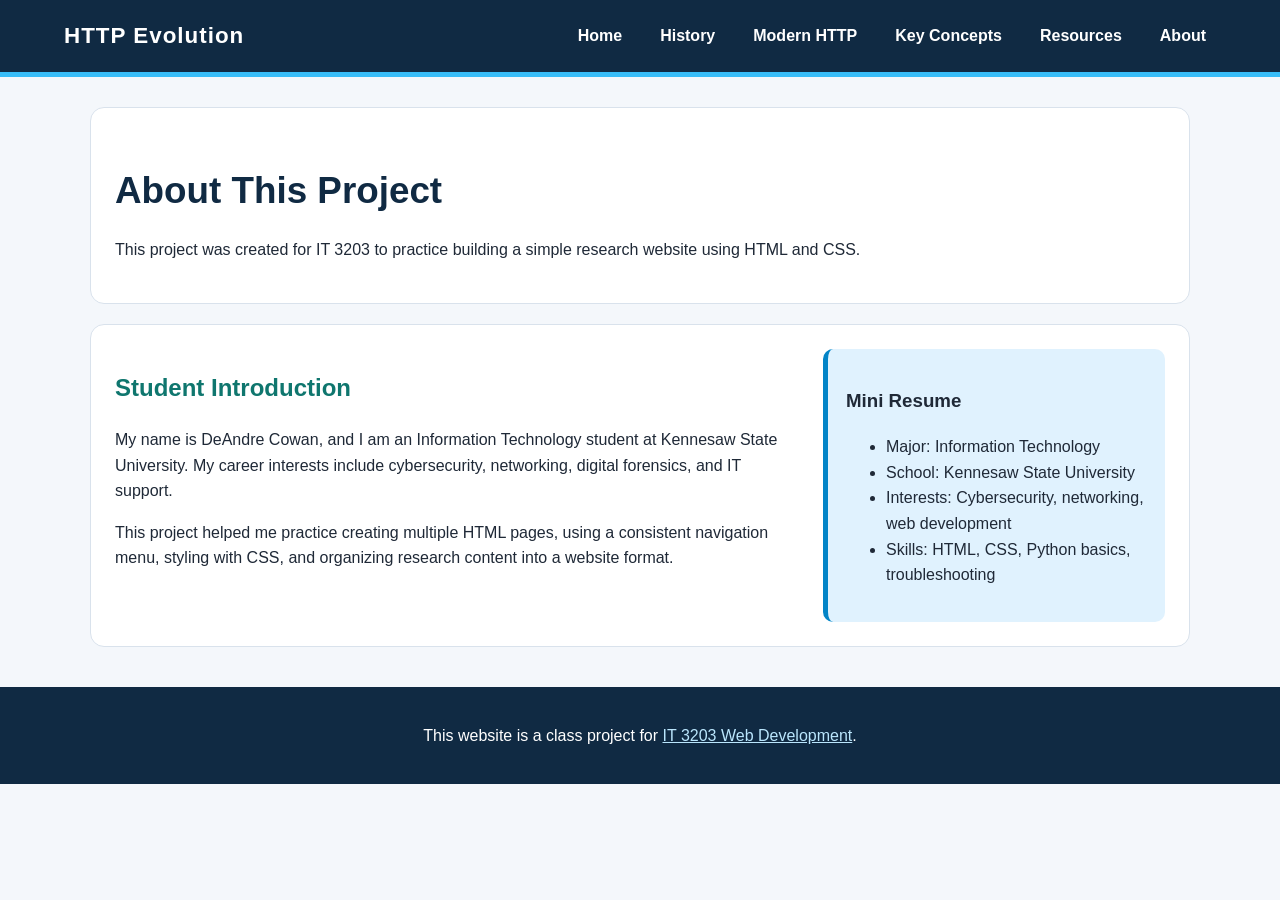
<file: about.html>
<!DOCTYPE html>
<html lang="en">
<head>
    <meta charset="UTF-8">
    <meta name="viewport" content="width=device-width, initial-scale=1.0">
    <title>HTTP Evolution Project | About</title>
    <link rel="stylesheet" href="style.css">
</head>
<body>
    <header class="site-header">
        <div class="logo">HTTP Evolution</div>
        <nav>
            <ul class="nav-menu">
                <li><a href="index.html">Home</a></li>
                <li><a href="history.html">History</a></li>
                <li><a href="modern-http.html">Modern HTTP</a></li>
                <li><a href="key-concepts.html">Key Concepts</a></li>
                <li><a href="resources.html">Resources</a></li>
                <li><a href="about.html">About</a></li>
            </ul>
        </nav>
    </header>

    <main>
        <section class="page-title">
            <h1>About This Project</h1>
            <p>This project was created for IT 3203 to practice building a simple research website using HTML and CSS.</p>
        </section>

        <section class="content-section two-column">
            <div>
                <h2>Student Introduction</h2>
                <p>My name is DeAndre Cowan, and I am an Information Technology student at Kennesaw State University. My career interests include cybersecurity, networking, digital forensics, and IT support.</p>
                <p>This project helped me practice creating multiple HTML pages, using a consistent navigation menu, styling with CSS, and organizing research content into a website format.</p>
            </div>
            <div class="highlight-box">
                <h3>Mini Resume</h3>
                <ul>
                    <li>Major: Information Technology</li>
                    <li>School: Kennesaw State University</li>
                    <li>Interests: Cybersecurity, networking, web development</li>
                    <li>Skills: HTML, CSS, Python basics, troubleshooting</li>
                </ul>
            </div>
        </section>
    </main>

    <footer>
        <p>This website is a class project for <a href="https://ksuweb.github.io/IT3203/" target="_blank">IT 3203 Web Development</a>.</p>
    </footer>
</body>
</html>
</file>
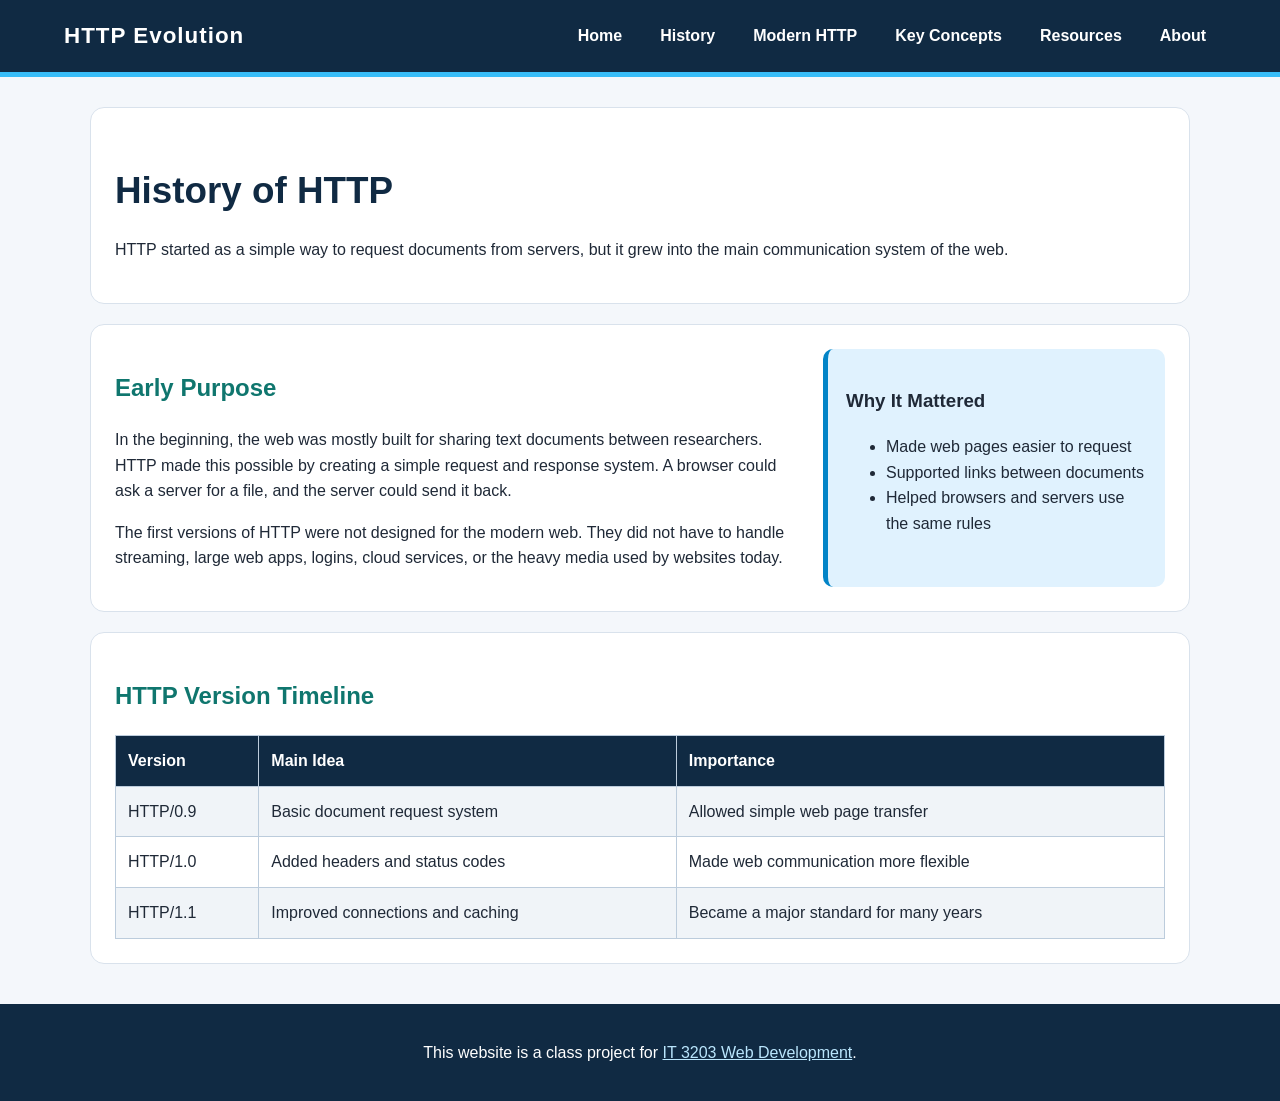
<file: history.html>
<!DOCTYPE html>
<html lang="en">
<head>
    <meta charset="UTF-8">
    <meta name="viewport" content="width=device-width, initial-scale=1.0">
    <title>HTTP Evolution Project | History</title>
    <link rel="stylesheet" href="style.css">
</head>
<body>
    <header class="site-header">
        <div class="logo">HTTP Evolution</div>
        <nav>
            <ul class="nav-menu">
                <li><a href="index.html">Home</a></li>
                <li><a href="history.html">History</a></li>
                <li><a href="modern-http.html">Modern HTTP</a></li>
                <li><a href="key-concepts.html">Key Concepts</a></li>
                <li><a href="resources.html">Resources</a></li>
                <li><a href="about.html">About</a></li>
            </ul>
        </nav>
    </header>

    <main>
        <section class="page-title">
            <h1>History of HTTP</h1>
            <p>HTTP started as a simple way to request documents from servers, but it grew into the main communication system of the web.</p>
        </section>

        <section class="content-section two-column">
            <div>
                <h2>Early Purpose</h2>
                <p>In the beginning, the web was mostly built for sharing text documents between researchers. HTTP made this possible by creating a simple request and response system. A browser could ask a server for a file, and the server could send it back.</p>
                <p>The first versions of HTTP were not designed for the modern web. They did not have to handle streaming, large web apps, logins, cloud services, or the heavy media used by websites today.</p>
            </div>
            <div class="highlight-box">
                <h3>Why It Mattered</h3>
                <ul>
                    <li>Made web pages easier to request</li>
                    <li>Supported links between documents</li>
                    <li>Helped browsers and servers use the same rules</li>
                </ul>
            </div>
        </section>

        <section class="content-section">
            <h2>HTTP Version Timeline</h2>
            <table>
                <tr>
                    <th>Version</th>
                    <th>Main Idea</th>
                    <th>Importance</th>
                </tr>
                <tr>
                    <td>HTTP/0.9</td>
                    <td>Basic document request system</td>
                    <td>Allowed simple web page transfer</td>
                </tr>
                <tr>
                    <td>HTTP/1.0</td>
                    <td>Added headers and status codes</td>
                    <td>Made web communication more flexible</td>
                </tr>
                <tr>
                    <td>HTTP/1.1</td>
                    <td>Improved connections and caching</td>
                    <td>Became a major standard for many years</td>
                </tr>
            </table>
        </section>
    </main>

    <footer>
        <p>This website is a class project for <a href="https://ksuweb.github.io/IT3203/" target="_blank">IT 3203 Web Development</a>.</p>
    </footer>
</body>
</html>
</file>
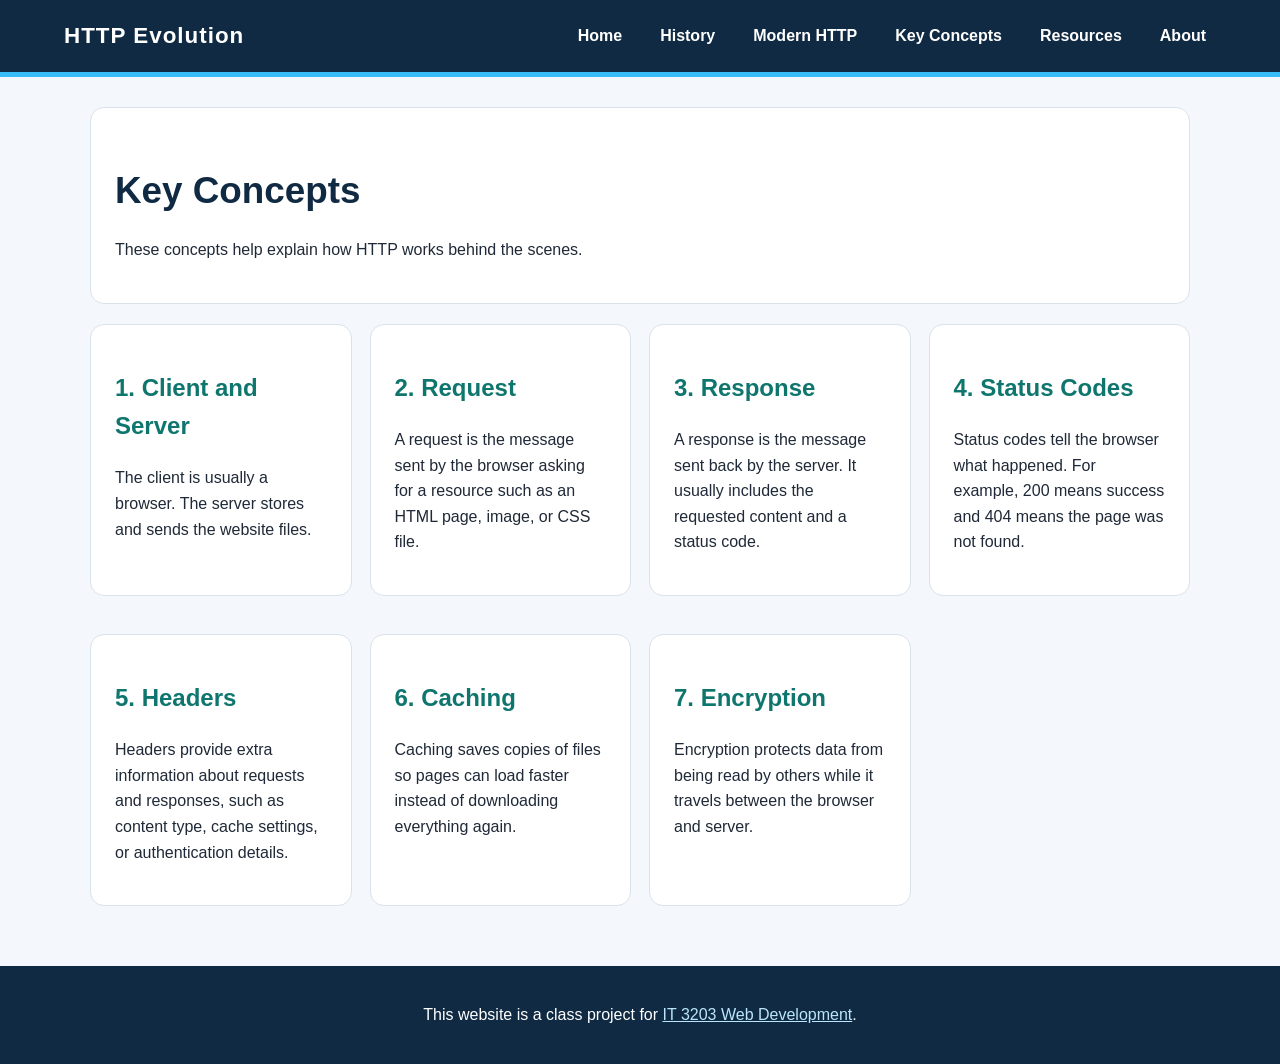
<file: key-concepts.html>
<!DOCTYPE html>
<html lang="en">
<head>
    <meta charset="UTF-8">
    <meta name="viewport" content="width=device-width, initial-scale=1.0">
    <title>HTTP Evolution Project | Key Concepts</title>
    <link rel="stylesheet" href="style.css">
</head>
<body>
    <header class="site-header">
        <div class="logo">HTTP Evolution</div>
        <nav>
            <ul class="nav-menu">
                <li><a href="index.html">Home</a></li>
                <li><a href="history.html">History</a></li>
                <li><a href="modern-http.html">Modern HTTP</a></li>
                <li><a href="key-concepts.html">Key Concepts</a></li>
                <li><a href="resources.html">Resources</a></li>
                <li><a href="about.html">About</a></li>
            </ul>
        </nav>
    </header>

    <main>
        <section class="page-title">
            <h1>Key Concepts</h1>
            <p>These concepts help explain how HTTP works behind the scenes.</p>
        </section>

        <section class="concept-list">
            <article>
                <h2>1. Client and Server</h2>
                <p>The client is usually a browser. The server stores and sends the website files.</p>
            </article>
            <article>
                <h2>2. Request</h2>
                <p>A request is the message sent by the browser asking for a resource such as an HTML page, image, or CSS file.</p>
            </article>
            <article>
                <h2>3. Response</h2>
                <p>A response is the message sent back by the server. It usually includes the requested content and a status code.</p>
            </article>
            <article>
                <h2>4. Status Codes</h2>
                <p>Status codes tell the browser what happened. For example, 200 means success and 404 means the page was not found.</p>
            </article>
            <article>
                <h2>5. Headers</h2>
                <p>Headers provide extra information about requests and responses, such as content type, cache settings, or authentication details.</p>
            </article>
            <article>
                <h2>6. Caching</h2>
                <p>Caching saves copies of files so pages can load faster instead of downloading everything again.</p>
            </article>
            <article>
                <h2>7. Encryption</h2>
                <p>Encryption protects data from being read by others while it travels between the browser and server.</p>
            </article>
        </section>
    </main>

    <footer>
        <p>This website is a class project for <a href="https://ksuweb.github.io/IT3203/" target="_blank">IT 3203 Web Development</a>.</p>
    </footer>
</body>
</html>
</file>
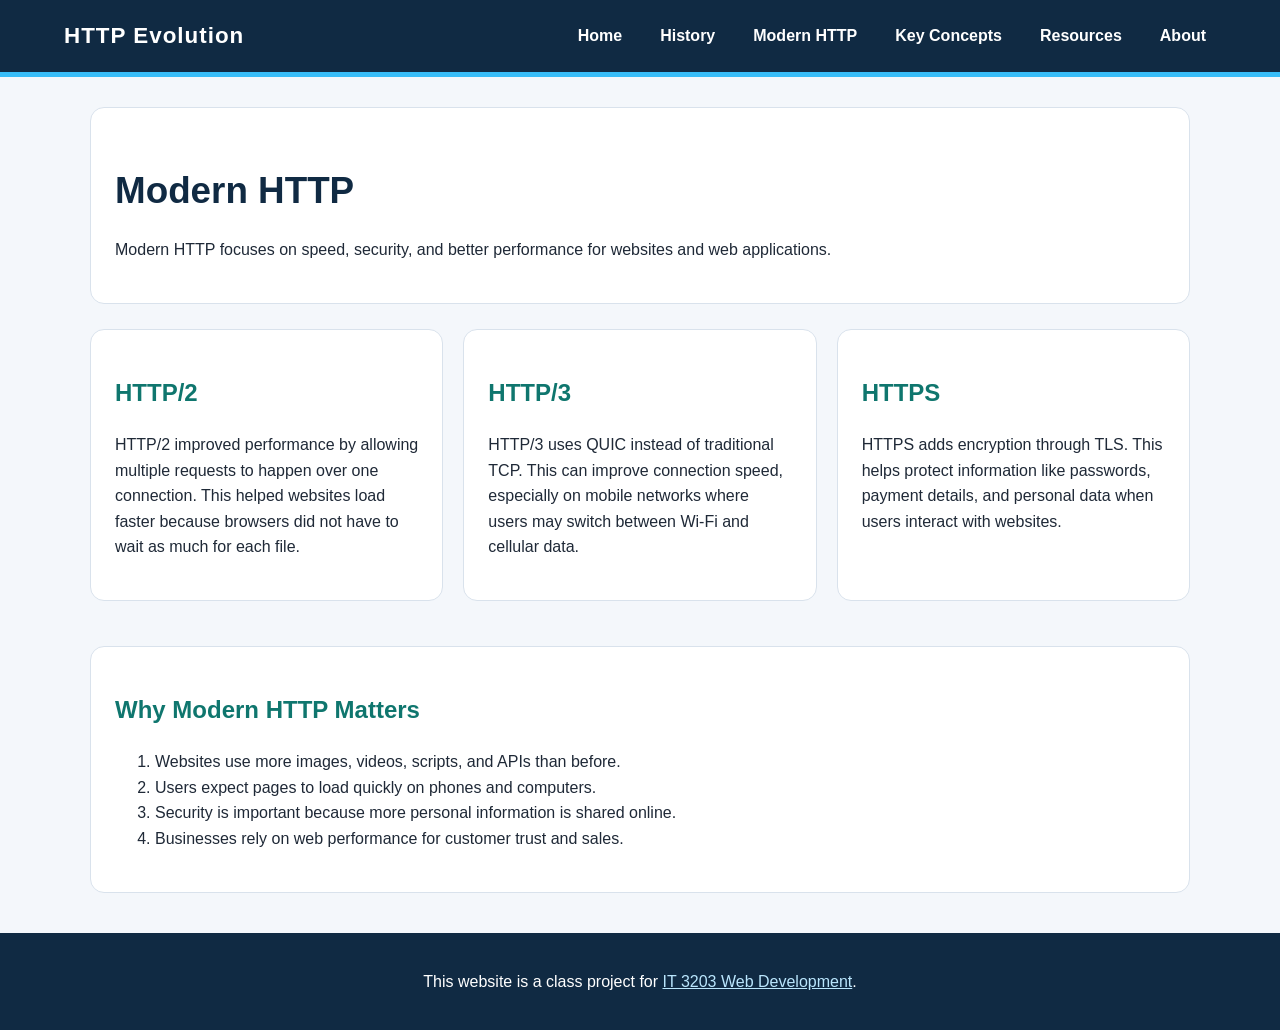
<file: modern-http.html>
<!DOCTYPE html>
<html lang="en">
<head>
    <meta charset="UTF-8">
    <meta name="viewport" content="width=device-width, initial-scale=1.0">
    <title>HTTP Evolution Project | Modern HTTP</title>
    <link rel="stylesheet" href="style.css">
</head>
<body>
    <header class="site-header">
        <div class="logo">HTTP Evolution</div>
        <nav>
            <ul class="nav-menu">
                <li><a href="index.html">Home</a></li>
                <li><a href="history.html">History</a></li>
                <li><a href="modern-http.html">Modern HTTP</a></li>
                <li><a href="key-concepts.html">Key Concepts</a></li>
                <li><a href="resources.html">Resources</a></li>
                <li><a href="about.html">About</a></li>
            </ul>
        </nav>
    </header>

    <main>
        <section class="page-title">
            <h1>Modern HTTP</h1>
            <p>Modern HTTP focuses on speed, security, and better performance for websites and web applications.</p>
        </section>

        <section class="card-grid">
            <article class="card">
                <h2>HTTP/2</h2>
                <p>HTTP/2 improved performance by allowing multiple requests to happen over one connection. This helped websites load faster because browsers did not have to wait as much for each file.</p>
            </article>
            <article class="card">
                <h2>HTTP/3</h2>
                <p>HTTP/3 uses QUIC instead of traditional TCP. This can improve connection speed, especially on mobile networks where users may switch between Wi-Fi and cellular data.</p>
            </article>
            <article class="card">
                <h2>HTTPS</h2>
                <p>HTTPS adds encryption through TLS. This helps protect information like passwords, payment details, and personal data when users interact with websites.</p>
            </article>
        </section>

        <section class="content-section">
            <h2>Why Modern HTTP Matters</h2>
            <ol>
                <li>Websites use more images, videos, scripts, and APIs than before.</li>
                <li>Users expect pages to load quickly on phones and computers.</li>
                <li>Security is important because more personal information is shared online.</li>
                <li>Businesses rely on web performance for customer trust and sales.</li>
            </ol>
        </section>
    </main>

    <footer>
        <p>This website is a class project for <a href="https://ksuweb.github.io/IT3203/" target="_blank">IT 3203 Web Development</a>.</p>
    </footer>
</body>
</html>
</file>
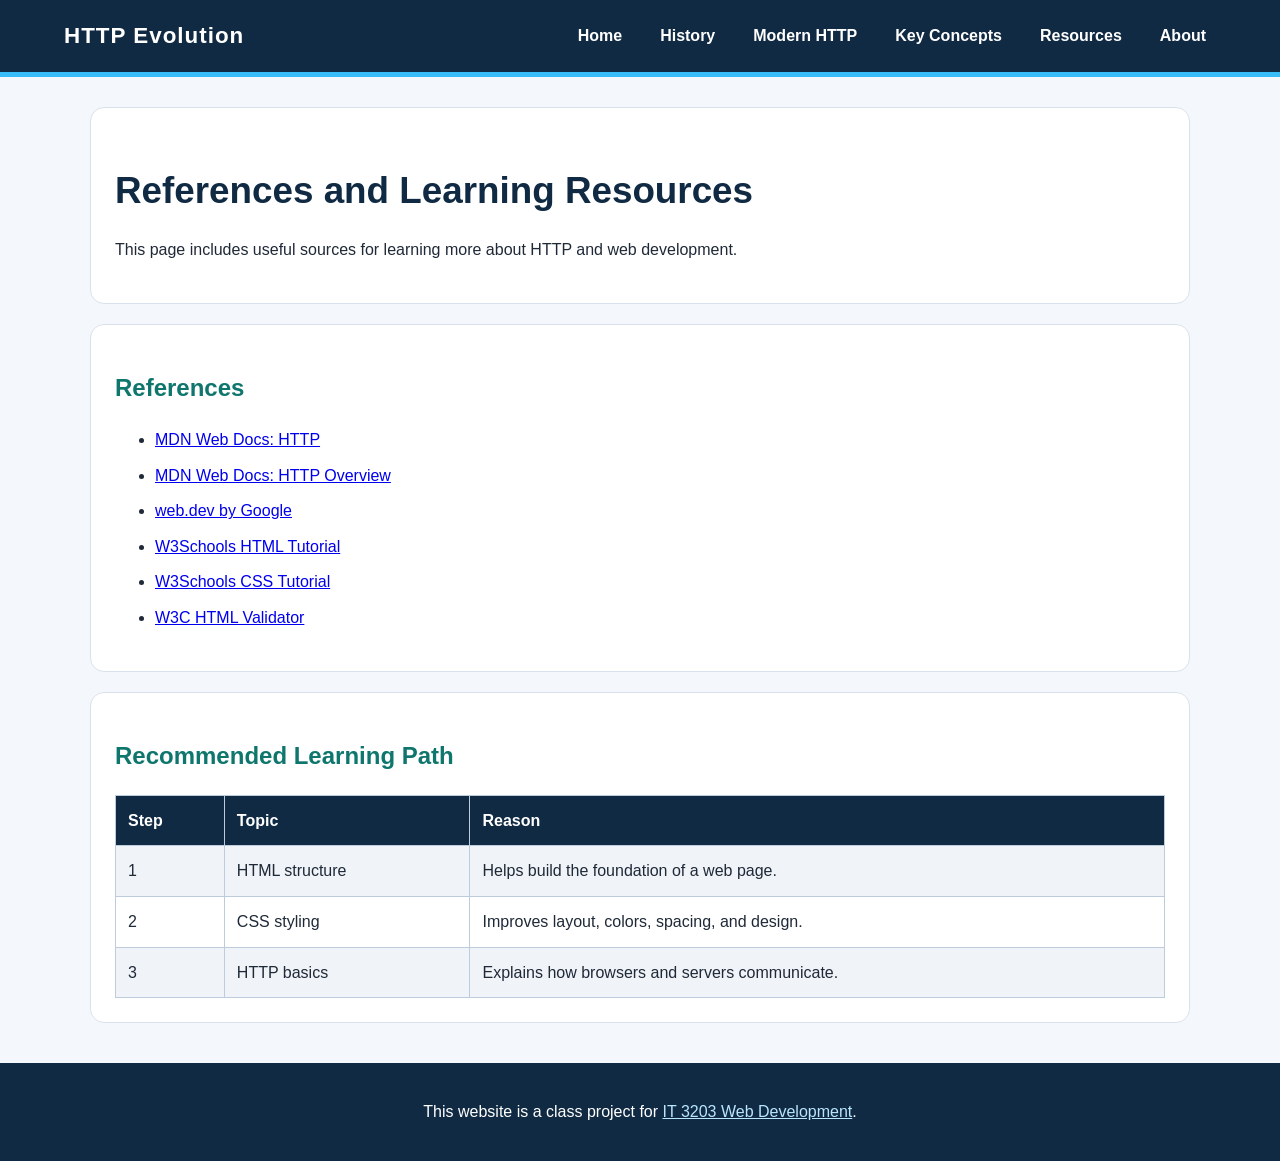
<file: resources.html>
<!DOCTYPE html>
<html lang="en">
<head>
    <meta charset="UTF-8">
    <meta name="viewport" content="width=device-width, initial-scale=1.0">
    <title>HTTP Evolution Project | Resources</title>
    <link rel="stylesheet" href="style.css">
</head>
<body>
    <header class="site-header">
        <div class="logo">HTTP Evolution</div>
        <nav>
            <ul class="nav-menu">
                <li><a href="index.html">Home</a></li>
                <li><a href="history.html">History</a></li>
                <li><a href="modern-http.html">Modern HTTP</a></li>
                <li><a href="key-concepts.html">Key Concepts</a></li>
                <li><a href="resources.html">Resources</a></li>
                <li><a href="about.html">About</a></li>
            </ul>
        </nav>
    </header>

    <main>
        <section class="page-title">
            <h1>References and Learning Resources</h1>
            <p>This page includes useful sources for learning more about HTTP and web development.</p>
        </section>

        <section class="content-section">
            <h2>References</h2>
            <ul class="resource-list">
                <li><a href="https://developer.mozilla.org/en-US/docs/Web/HTTP" target="_blank">MDN Web Docs: HTTP</a></li>
                <li><a href="https://developer.mozilla.org/en-US/docs/Web/HTTP/Overview" target="_blank">MDN Web Docs: HTTP Overview</a></li>
                <li><a href="https://web.dev/" target="_blank">web.dev by Google</a></li>
                <li><a href="https://www.w3schools.com/html/" target="_blank">W3Schools HTML Tutorial</a></li>
                <li><a href="https://www.w3schools.com/css/" target="_blank">W3Schools CSS Tutorial</a></li>
                <li><a href="https://validator.w3.org/" target="_blank">W3C HTML Validator</a></li>
            </ul>
        </section>

        <section class="content-section">
            <h2>Recommended Learning Path</h2>
            <table>
                <tr>
                    <th>Step</th>
                    <th>Topic</th>
                    <th>Reason</th>
                </tr>
                <tr>
                    <td>1</td>
                    <td>HTML structure</td>
                    <td>Helps build the foundation of a web page.</td>
                </tr>
                <tr>
                    <td>2</td>
                    <td>CSS styling</td>
                    <td>Improves layout, colors, spacing, and design.</td>
                </tr>
                <tr>
                    <td>3</td>
                    <td>HTTP basics</td>
                    <td>Explains how browsers and servers communicate.</td>
                </tr>
            </table>
        </section>
    </main>

    <footer>
        <p>This website is a class project for <a href="https://ksuweb.github.io/IT3203/" target="_blank">IT 3203 Web Development</a>.</p>
    </footer>
</body>
</html>
</file>
<file: style.css>
/* Global page styling. This uses element selectors such as body, main, table, and footer. */
body {
    margin: 0;
    font-family: Arial, Helvetica, sans-serif;
    background-color: #f4f7fb;
    color: #1f2937;
    line-height: 1.6;
}

main {
    width: 90%;
    max-width: 1100px;
    margin: 30px auto;
}

/* Header layout uses flexbox to keep the logo and navigation aligned. */
.site-header {
    background-color: #102a43;
    color: white;
    padding: 18px 5%;
    display: flex;
    justify-content: space-between;
    align-items: center;
    border-bottom: 5px solid #38bdf8;
}

.logo {
    font-size: 1.4rem;
    font-weight: bold;
    letter-spacing: 1px;
}

.nav-menu {
    list-style: none;
    display: flex;
    gap: 18px;
    margin: 0;
    padding: 0;
}

.nav-menu a {
    color: white;
    text-decoration: none;
    font-weight: bold;
    padding: 8px 10px;
    border-radius: 6px;
}

/* Hover effect required for links. */
.nav-menu a:hover,
footer a:hover,
.content-section a:hover {
    background-color: #38bdf8;
    color: #102a43;
}

.hero {
    display: grid;
    grid-template-columns: 1.4fr 1fr;
    gap: 30px;
    align-items: center;
    background-color: white;
    padding: 35px;
    border: 1px solid #d9e2ec;
    border-radius: 16px;
    margin-bottom: 25px;
}

.hero h1,
.page-title h1 {
    font-size: 2.3rem;
    color: #102a43;
    margin-bottom: 10px;
}

.hero img {
    width: 100%;
    max-height: 260px;
}

.button {
    display: inline-block;
    background-color: #0f766e;
    color: white;
    padding: 12px 18px;
    margin-top: 10px;
    border-radius: 8px;
    text-decoration: none;
    font-weight: bold;
}

.button:hover {
    background-color: #14b8a6;
    color: #102a43;
}

/* Class selector examples for reusable page sections and cards. */
.card-grid {
    display: grid;
    grid-template-columns: repeat(auto-fit, minmax(240px, 1fr));
    gap: 20px;
    margin: 25px 0;
}

.card,
.content-section,
.page-title,
.concept-list article {
    background-color: white;
    border: 1px solid #d9e2ec;
    border-radius: 14px;
    padding: 24px;
    margin-bottom: 20px;
}

.card h2,
.content-section h2,
.concept-list h2 {
    color: #0f766e;
}

.two-column {
    display: grid;
    grid-template-columns: 2fr 1fr;
    gap: 24px;
}

.highlight-box {
    background-color: #e0f2fe;
    border-left: 5px solid #0284c7;
    padding: 18px;
    border-radius: 10px;
}

.concept-list {
    display: grid;
    grid-template-columns: repeat(auto-fit, minmax(260px, 1fr));
    gap: 18px;
}

.resource-list li {
    margin-bottom: 10px;
}

table {
    width: 100%;
    border-collapse: collapse;
    margin-top: 15px;
}

th,
td {
    border: 1px solid #bcccdc;
    padding: 12px;
    text-align: left;
}

th {
    background-color: #102a43;
    color: white;
}

tr:nth-child(even) {
    background-color: #f0f4f8;
}

/* ID selector example used for the footer note area. */
#footer-note {
    font-style: italic;
}

footer {
    text-align: center;
    background-color: #102a43;
    color: white;
    padding: 20px;
    margin-top: 40px;
}

footer a {
    color: #bae6fd;
}

@media (max-width: 760px) {
    .site-header,
    .nav-menu,
    .hero,
    .two-column {
        flex-direction: column;
        grid-template-columns: 1fr;
        text-align: center;
    }

    .nav-menu {
        flex-wrap: wrap;
        justify-content: center;
        margin-top: 12px;
    }
}
</file>
